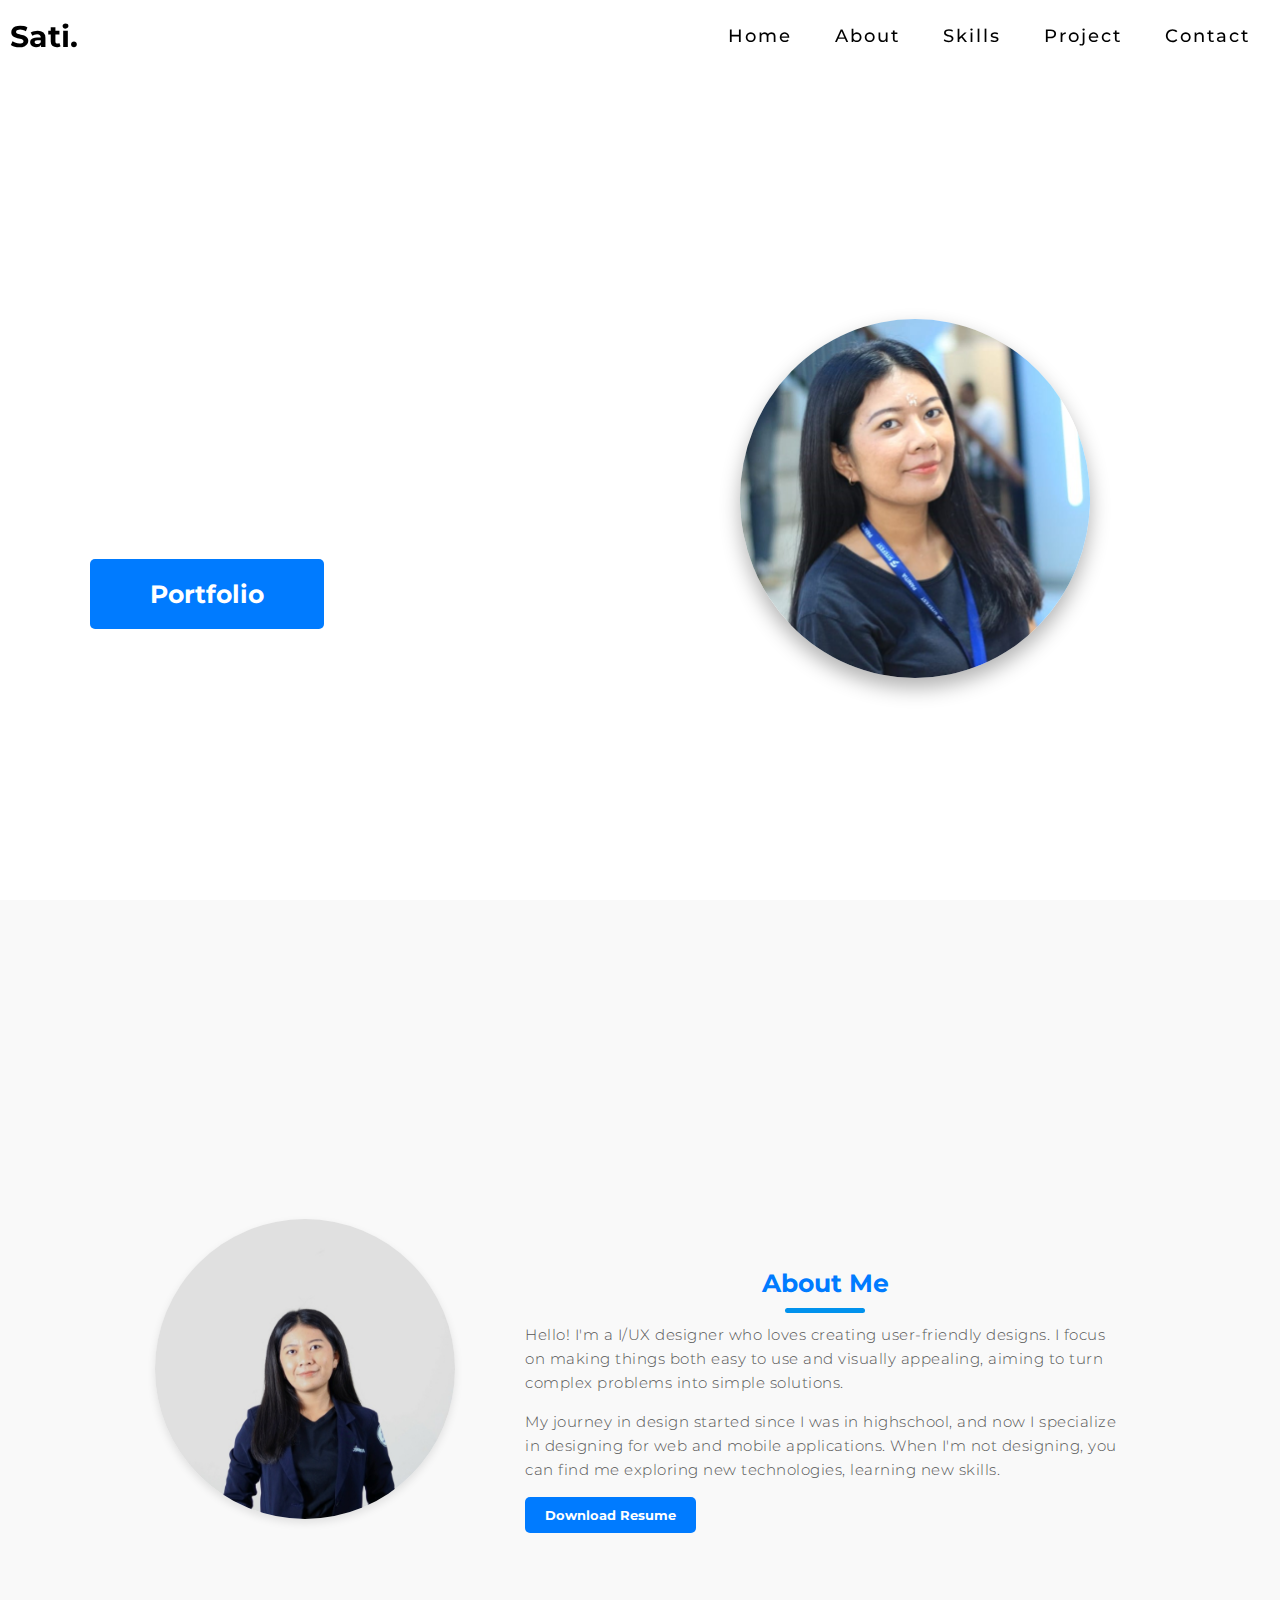
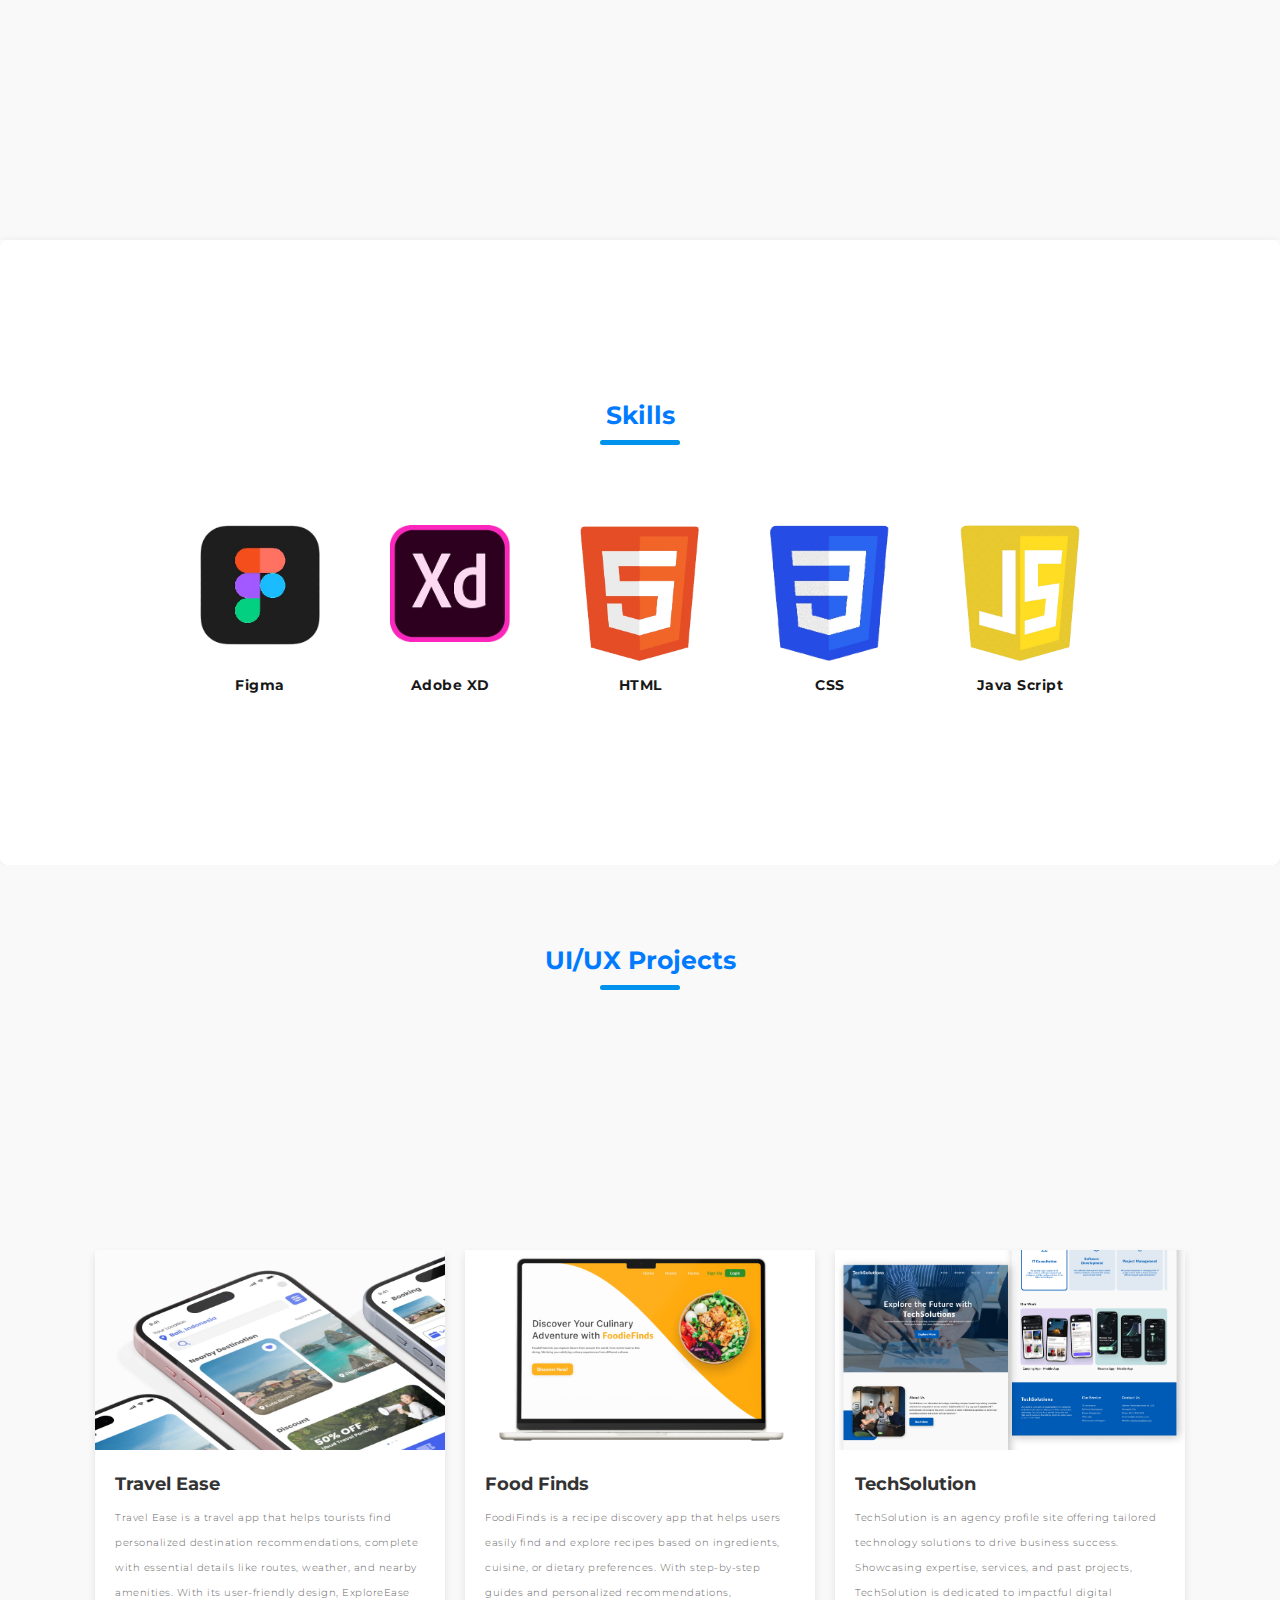
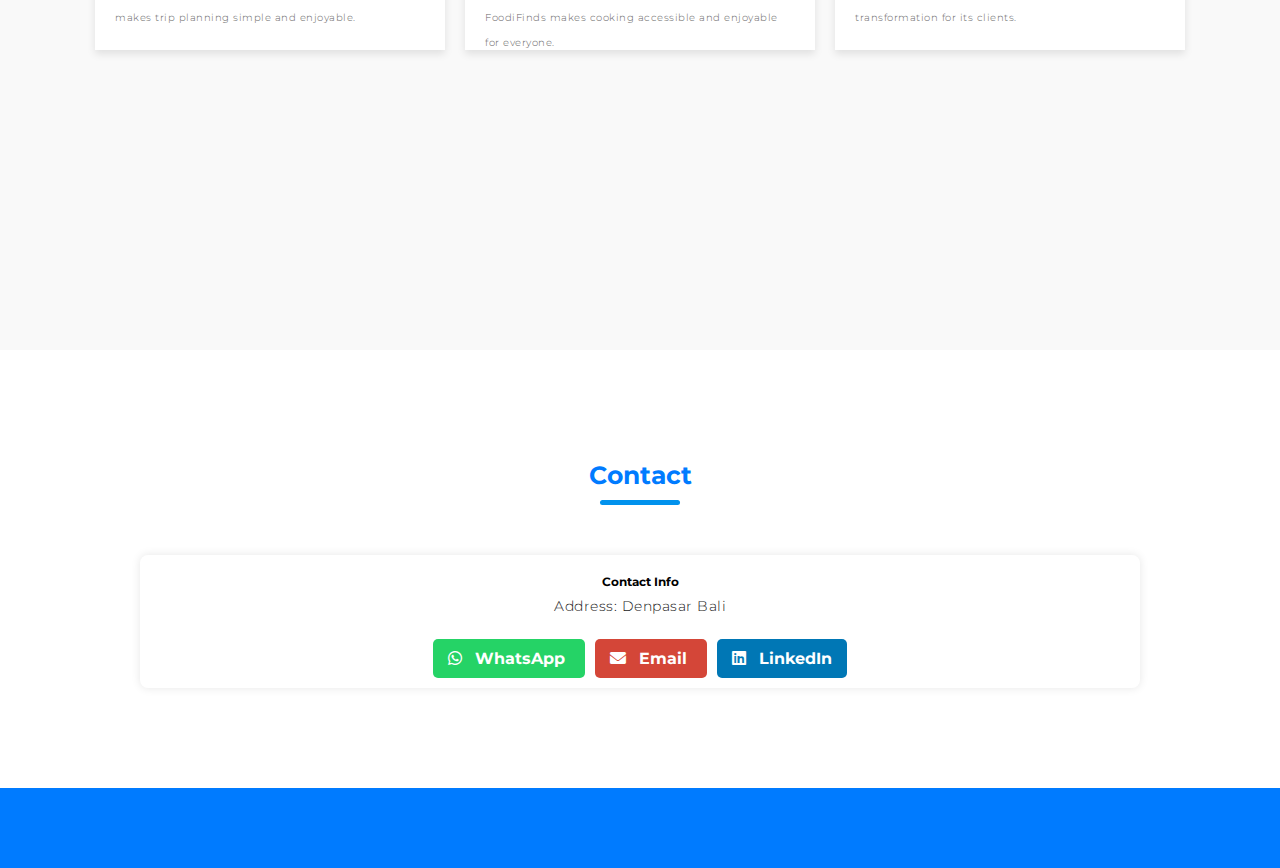
<file: index.html>
<!DOCTYPE html>
<html lang="en">

<head>
  <meta charset="UTF-8">
  <meta name="viewport" content="width=device-width, initial-scale=1.0">
  <link rel="stylesheet" href="porto-style.css">
  <link rel="stylesheet" href="https://cdnjs.cloudflare.com/ajax/libs/font-awesome/6.0.0-beta3/css/all.min.css">
  <title>My Website </title>
</head>

<body>
  <!-- Header -->
  <section id="header">
    <div class="header container">
      <div class="nav-bar">
        <div class="brand">
          <a href="#hero">
            <h1>Sati.</h1>
          </a>
        </div>
        <div class="nav-list">
          <div class="hamburger">
            <div class="bar"></div>
        </div>
          <ul>
            <li><a href="#hero" data-after="Home">Home</a></li>
            <li><a href="#about" data-after="Service">About</a></li>
            <li><a href="#skills" data-after="Projects">Skills</a></li>
            <li><a href="#projects" data-after="About">Project</a></li>
            <li><a href="#contact" data-after="Contact">Contact</a></li>
          </ul>
        </div>
      </div>
    </div>
  </section>
 
  <section id="hero">
    <div class="hero container">
        <div class="hero-text">
            <h1>Hello, <span></span></h1>
            <h1>My Name is <span></span></h1>
            <h1>Sati Ekaristi <span></span></h1>
            <a href="#projects" type="button" class="cta">Portfolio</a>
        </div>
        <div class="hero-image">
            <img src="img/sati-hero.jpg" alt="Sati Ekaristi">
        </div>
    </div>
</section>
  <!-- End Hero Section  -->
  <!-- About Section -->
  <section id="about" class="about-section">
    <div class="container">
        <div class="about-content">
            <div class="about-image">
                <img src="img/sati.JPG" alt="Photo">
            </div>
            <div class="about-text">
                <h2 class="section-title">About Me</h2>
                <p>Hello! I'm a I/UX designer who loves creating user-friendly designs. I focus on making things both easy to use and visually appealing, aiming to turn complex problems into simple solutions.</p>
                <p>My journey in design started since I was in highschool, and now I specialize in designing for web and mobile applications. When I'm not designing, you can find me exploring new technologies, learning new skills.</p>
                <a href="resume.pdf" class="btn-download">Download Resume</a>
            </div>
        </div>
    </div>
</section>
  <!-- End About Section -->
  <!-- Skill Section -->

    <section id="skills">
        <h2 class="section-title">Skills</h2>
        <div class="skills-container">
            <div class="skill">
                <div class="skill-pic"><img src="img/figma.png" alt="Skill 1"></div>
                <p>Figma</p>
            </div>
            <div class="skill">
              <div class="skill-pic"><img src="img/xd.png" alt="Skill 2"></div>
                <p>Adobe XD</p>
            </div>
            <div class="skill">
              <div class="skill-pic"><img src="img/html.png" alt="Skill 3"></div>
                <p>HTML</p>
            </div>
            <div class="skill">
              <div class="skill-pic"><img src="img/css.png" alt="Skill 4"></div>
                <p>CSS</p>
            </div>
            <div class="skill">
              <div class="skill-pic"><img src="img/js.png" alt="Skill 4"></div>
                <p>Java Script</p>
            </div>
           
            </div>
        </div>
    </section>
</body>
</html>


  <!-- End Service Section -->

  <!-- Projects Section -->
  <section id="projects" class="projects-section">
    <h2 class="section-title" style="text-align: center;">UI/UX Projects</h2>
    <div class="container">
        <div class="project-list">
            <!-- Project 1 -->
            <div class="project-item">
                <img src="img/porto 1.png" alt="Project 1 Thumbnail" class="project-thumbnail">
                <div class="project-info">
                    <h3 class="project-title">Travel Ease</h3>
                    <p class="project-description">
                      Travel Ease is a travel app that helps tourists find personalized destination recommendations, complete with essential details like routes, weather, and nearby amenities. With its user-friendly design, ExploreEase makes trip planning simple and enjoyable.</p>
                </div>
            </div>

            <!-- Project 2 -->
            <div class="project-item">
                <img src="img/porto 2.png" alt="Project 2 Thumbnail" class="project-thumbnail">
                <div class="project-info">
                    <h3 class="project-title">Food Finds</h3>
                    <p class="project-description">
                      FoodiFinds is a recipe discovery app that helps users easily find and explore recipes based on ingredients, cuisine, or dietary preferences. With step-by-step guides and personalized recommendations, FoodiFinds makes cooking accessible and enjoyable for everyone.</p>
                    <a href="project2-details.html" class="project-link">View Case Study</a>
                </div>
            </div>

            <!-- Project 3 -->
            <div class="project-item">
                <img src="img/porto 3.png" alt="Project 3 Thumbnail" class="project-thumbnail">
                <div class="project-info">
                    <h3 class="project-title">TechSolution</h3>
                    <p class="project-description">
                      TechSolution is an agency profile site offering tailored technology solutions to drive business success. Showcasing expertise, services, and past projects, TechSolution is dedicated to impactful digital transformation for its clients.</p>
                    <a href="project3-details.html" class="project-link">View Case Study</a>
                </div>
            </div>
        </div>
    </div>
</section>

  <section id="contact">
    <h2 class="section-title">Contact</h2>
    <div class="contact-container">
       
        <div class="contact-content">
            <div class="contact-info">
                <h3> Contact Info</h3>
                <p style="margin-bottom: 30px;">Address: Denpasar Bali</p>
                <a href="https://wa.me/087759026432" class="contact-button whatsapp" target="_blank">
                  <i class="fab fa-whatsapp"></i> WhatsApp
              </a>
              <a href="mailto:satiekaristi44@gmail.com" class="contact-button email" target="_blank">
                  <i class="fas fa-envelope"></i> Email
              </a>
              <a href="www.linkedin.com/in/satiekaristi-9830bb210/" class="contact-button linkedin" target="_blank">
                  <i class="fab fa-linkedin"></i> LinkedIn
              </a>
            </div>
            
        </div>
    </div>
</section>
  <!-- End Contact Section -->

  <!-- Footer -->
  <footer>
    <div class="footer-container">
        <div class="footer-content">
 
        </div>
    </div>
</footer>

  <!-- End Footer -->
<script>
  window.addEventListener("scroll", function () {
    const header = document.getElementById("header");
    if (window.scrollY > 50) {
      header.classList.add("scrolled");
    } else {
      header.classList.remove("scrolled");
    }
  });

    document.querySelector('.hamburger').addEventListener('click', function() {
        this.classList.toggle('active');
        document.querySelector('.nav-list ul').classList.toggle('active');
    });

</script>

</body>

</html>
</file>
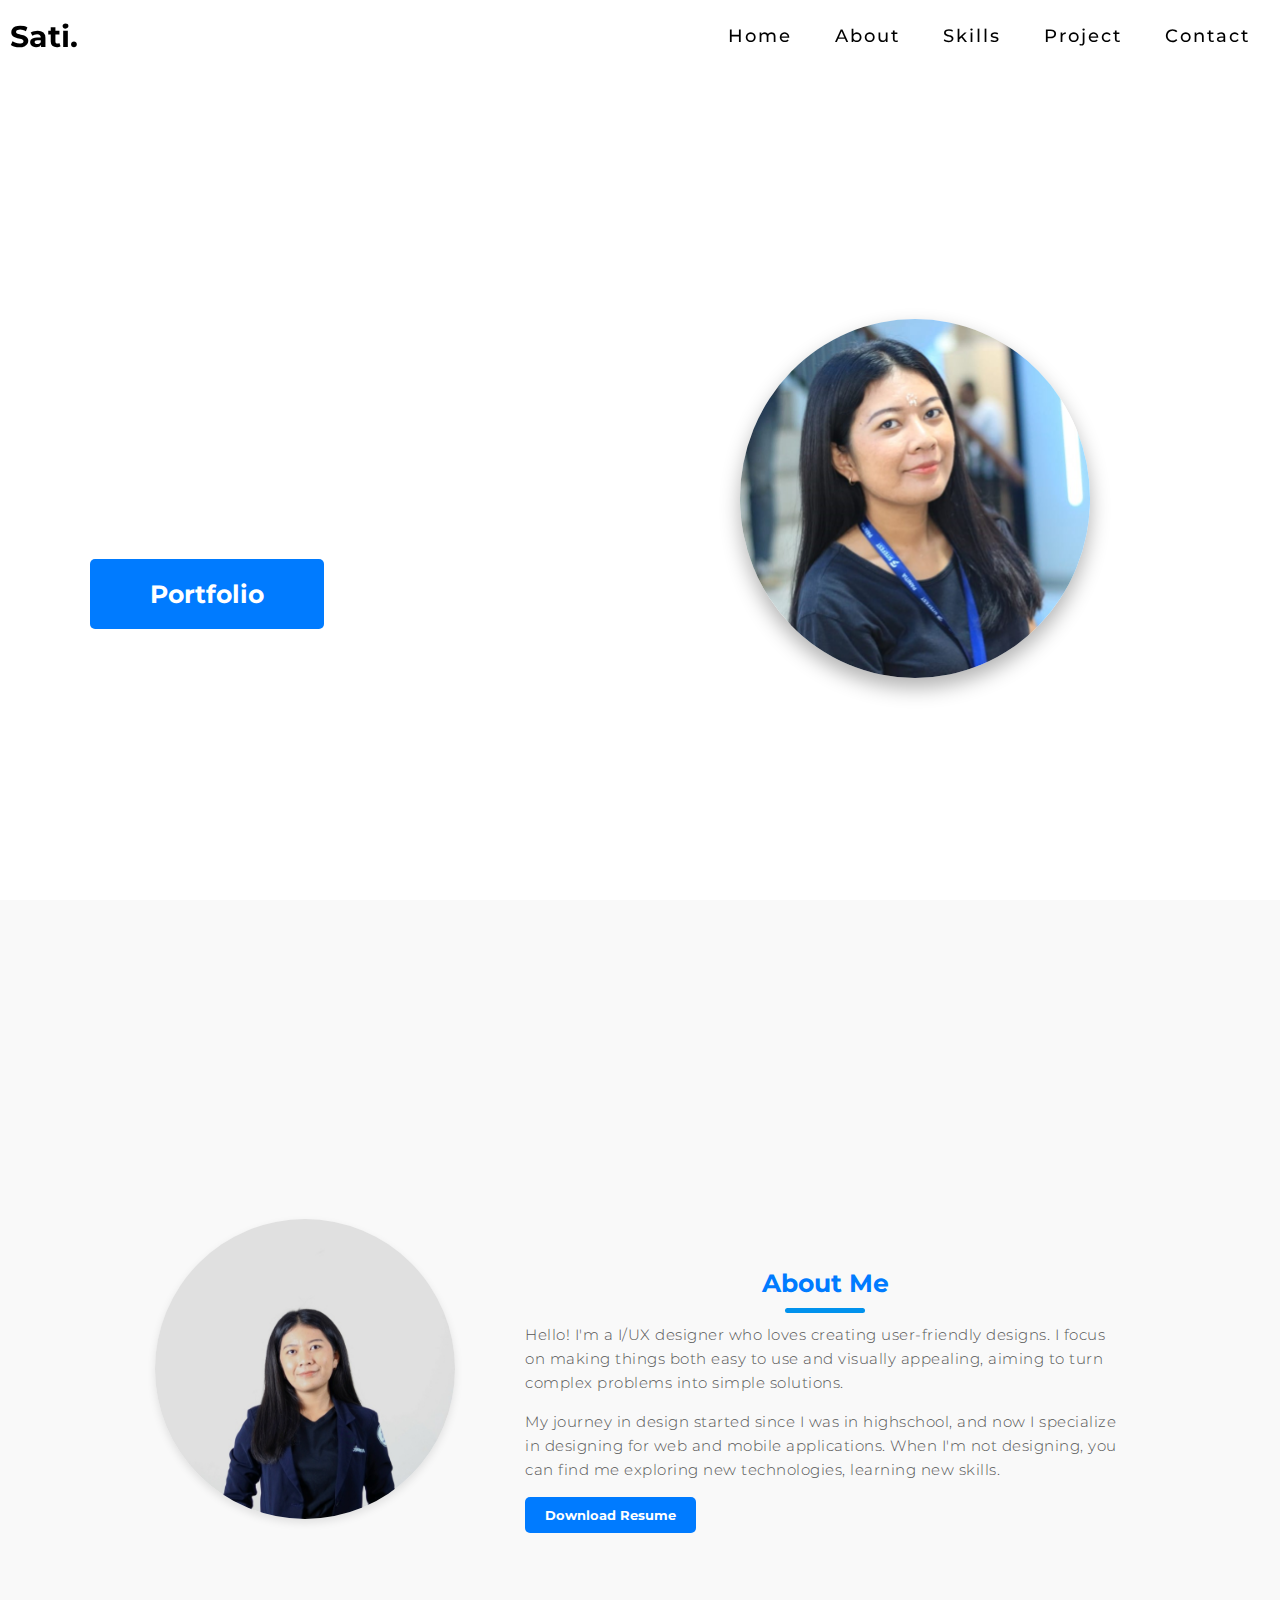
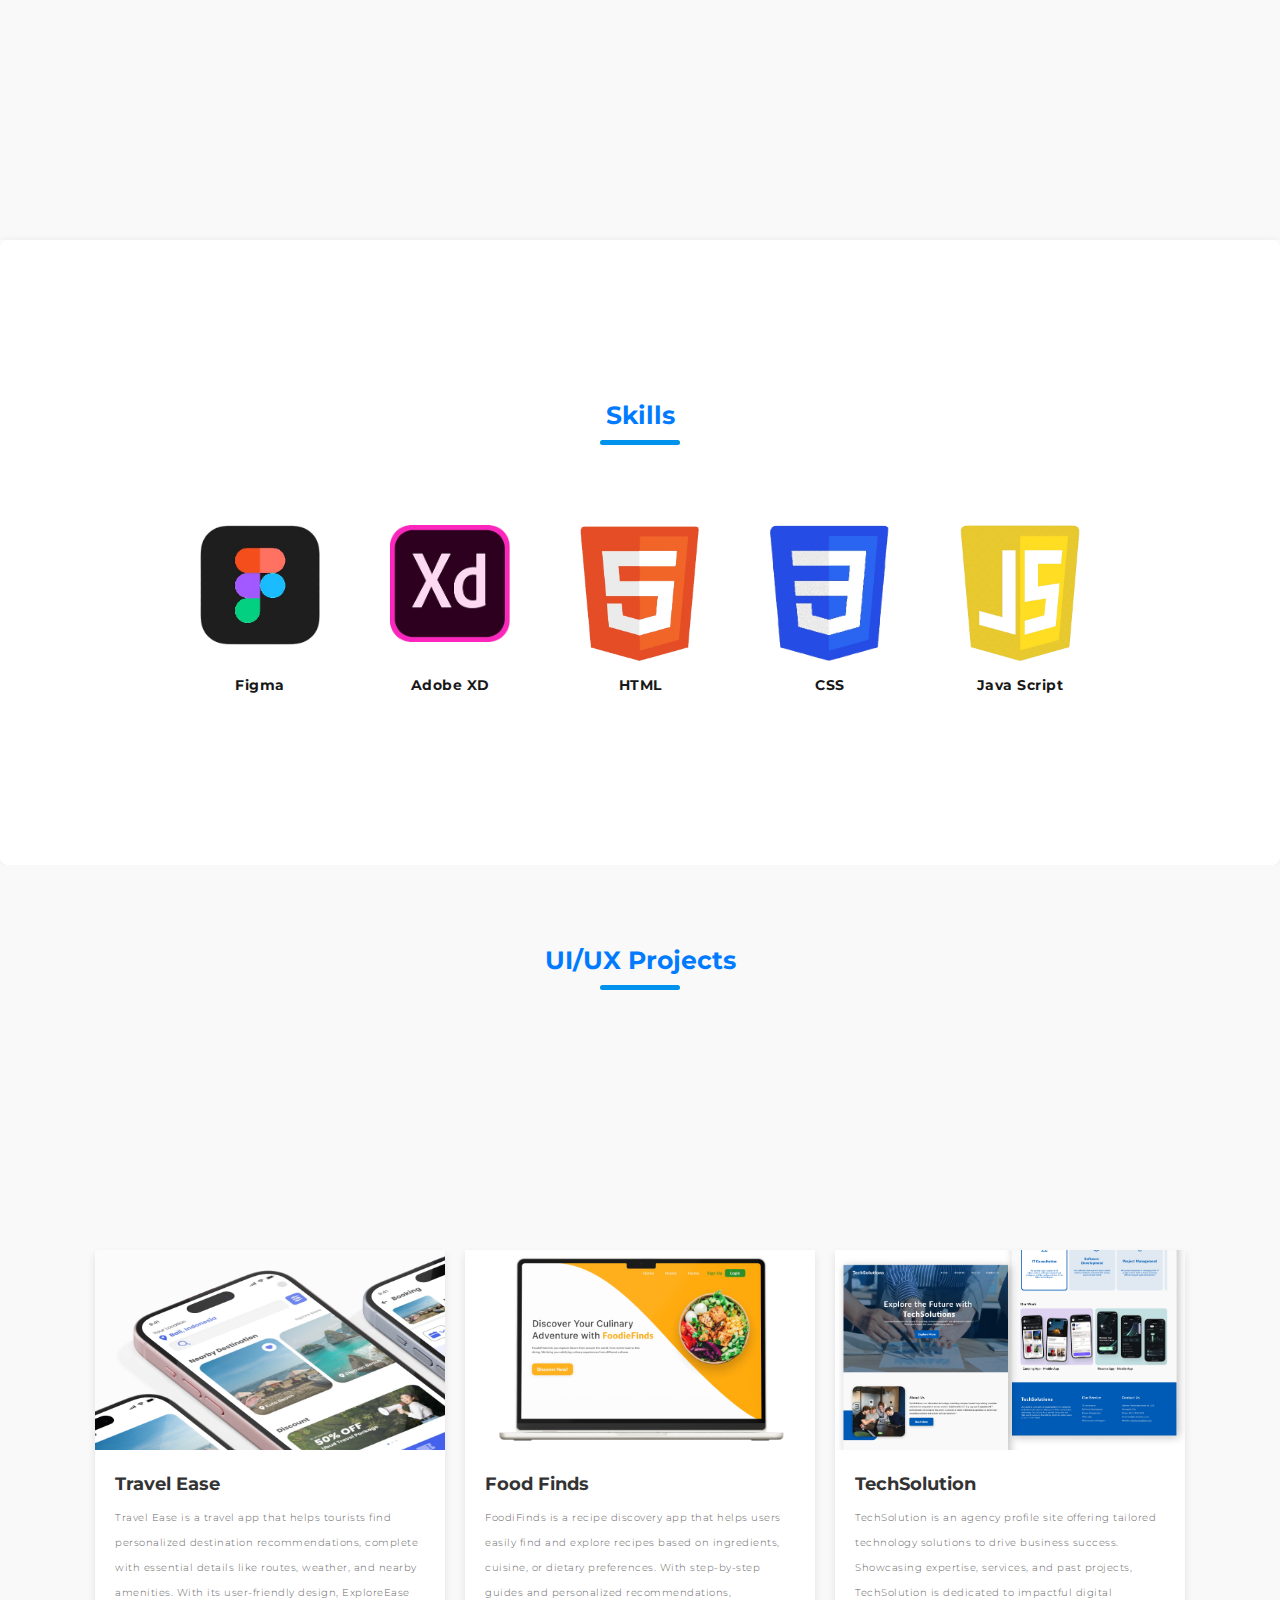
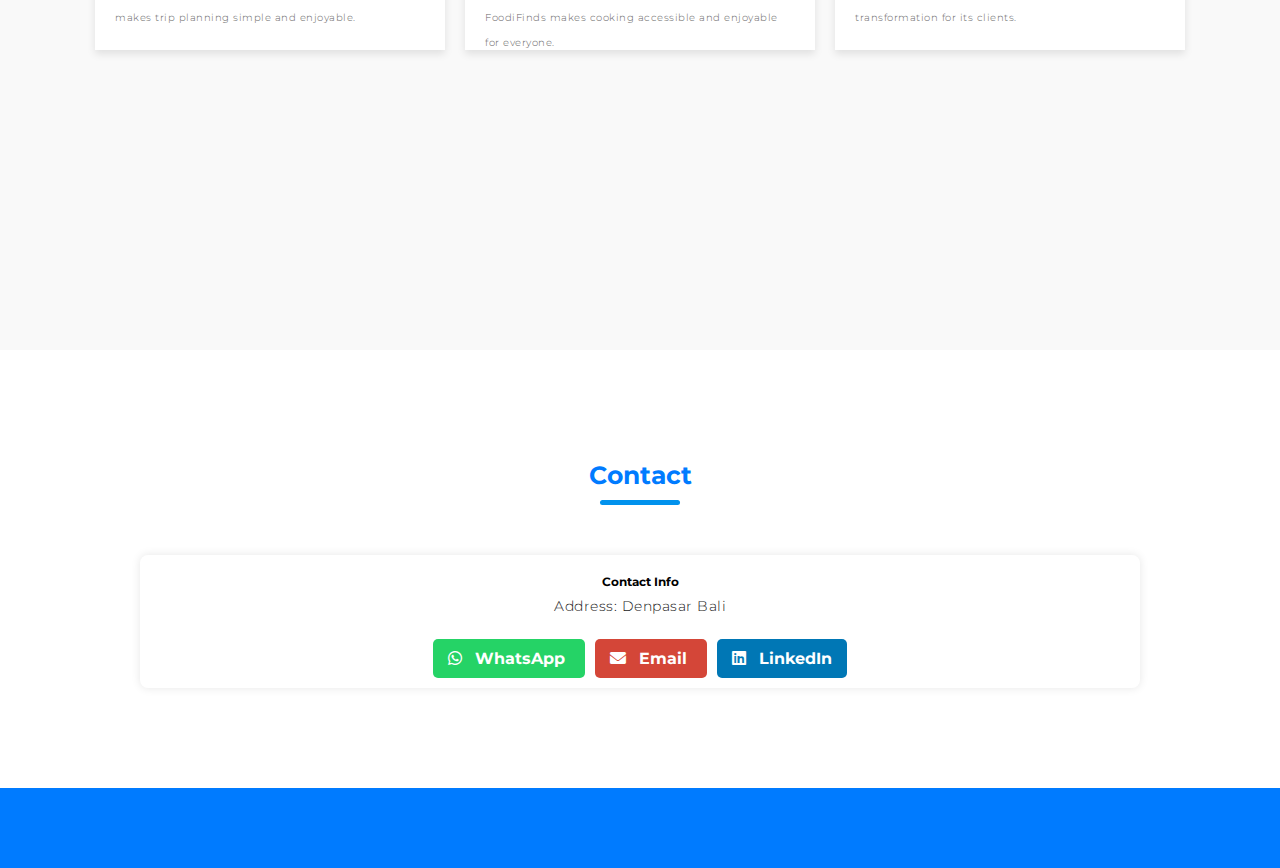
<file: porto.html>
<!DOCTYPE html>
<html lang="en">

<head>
  <meta charset="UTF-8">
  <meta name="viewport" content="width=device-width, initial-scale=1.0">
  <link rel="stylesheet" href="porto-style.css">
  <link rel="stylesheet" href="https://cdnjs.cloudflare.com/ajax/libs/font-awesome/6.0.0-beta3/css/all.min.css">
  <title>My Website </title>
</head>

<body>
  <!-- Header -->
  <section id="header">
    <div class="header container">
      <div class="nav-bar">
        <div class="brand">
          <a href="#hero">
            <h1>Sati.</h1>
          </a>
        </div>
        <div class="nav-list">
          <div class="hamburger">
            <div class="bar"></div>
        </div>
          <ul>
            <li><a href="#hero" data-after="Home">Home</a></li>
            <li><a href="#about" data-after="Service">About</a></li>
            <li><a href="#skills" data-after="Projects">Skills</a></li>
            <li><a href="#projects" data-after="About">Project</a></li>
            <li><a href="#contact" data-after="Contact">Contact</a></li>
          </ul>
        </div>
      </div>
    </div>
  </section>
 
  <section id="hero">
    <div class="hero container">
        <div class="hero-text">
            <h1>Hello, <span></span></h1>
            <h1>My Name is <span></span></h1>
            <h1>Sati Ekaristi <span></span></h1>
            <a href="#projects" type="button" class="cta">Portfolio</a>
        </div>
        <div class="hero-image">
            <img src="img/sati-hero.jpg" alt="Sati Ekaristi">
        </div>
    </div>
</section>
  <!-- End Hero Section  -->
  <!-- About Section -->
  <section id="about" class="about-section">
    <div class="container">
        <div class="about-content">
            <div class="about-image">
                <img src="img/sati.JPG" alt="Photo">
            </div>
            <div class="about-text">
                <h2 class="section-title">About Me</h2>
                <p>Hello! I'm a I/UX designer who loves creating user-friendly designs. I focus on making things both easy to use and visually appealing, aiming to turn complex problems into simple solutions.</p>
                <p>My journey in design started since I was in highschool, and now I specialize in designing for web and mobile applications. When I'm not designing, you can find me exploring new technologies, learning new skills.</p>
                <a href="resume.pdf" class="btn-download">Download Resume</a>
            </div>
        </div>
    </div>
</section>
  <!-- End About Section -->
  <!-- Skill Section -->

    <section id="skills">
        <h2 class="section-title">Skills</h2>
        <div class="skills-container">
            <div class="skill">
                <div class="skill-pic"><img src="img/figma.png" alt="Skill 1"></div>
                <p>Figma</p>
            </div>
            <div class="skill">
              <div class="skill-pic"><img src="img/xd.png" alt="Skill 2"></div>
                <p>Adobe XD</p>
            </div>
            <div class="skill">
              <div class="skill-pic"><img src="img/html.png" alt="Skill 3"></div>
                <p>HTML</p>
            </div>
            <div class="skill">
              <div class="skill-pic"><img src="img/css.png" alt="Skill 4"></div>
                <p>CSS</p>
            </div>
            <div class="skill">
              <div class="skill-pic"><img src="img/js.png" alt="Skill 4"></div>
                <p>Java Script</p>
            </div>
           
            </div>
        </div>
    </section>
</body>
</html>


  <!-- End Service Section -->

  <!-- Projects Section -->
  <section id="projects" class="projects-section">
    <h2 class="section-title" style="text-align: center;">UI/UX Projects</h2>
    <div class="container">
        <div class="project-list">
            <!-- Project 1 -->
            <div class="project-item">
                <img src="img/porto 1.png" alt="Project 1 Thumbnail" class="project-thumbnail">
                <div class="project-info">
                    <h3 class="project-title">Travel Ease</h3>
                    <p class="project-description">
                      Travel Ease is a travel app that helps tourists find personalized destination recommendations, complete with essential details like routes, weather, and nearby amenities. With its user-friendly design, ExploreEase makes trip planning simple and enjoyable.</p>
                </div>
            </div>

            <!-- Project 2 -->
            <div class="project-item">
                <img src="img/porto 2.png" alt="Project 2 Thumbnail" class="project-thumbnail">
                <div class="project-info">
                    <h3 class="project-title">Food Finds</h3>
                    <p class="project-description">
                      FoodiFinds is a recipe discovery app that helps users easily find and explore recipes based on ingredients, cuisine, or dietary preferences. With step-by-step guides and personalized recommendations, FoodiFinds makes cooking accessible and enjoyable for everyone.</p>
                    <a href="project2-details.html" class="project-link">View Case Study</a>
                </div>
            </div>

            <!-- Project 3 -->
            <div class="project-item">
                <img src="img/porto 3.png" alt="Project 3 Thumbnail" class="project-thumbnail">
                <div class="project-info">
                    <h3 class="project-title">TechSolution</h3>
                    <p class="project-description">
                      TechSolution is an agency profile site offering tailored technology solutions to drive business success. Showcasing expertise, services, and past projects, TechSolution is dedicated to impactful digital transformation for its clients.</p>
                    <a href="project3-details.html" class="project-link">View Case Study</a>
                </div>
            </div>
        </div>
    </div>
</section>

  <section id="contact">
    <h2 class="section-title">Contact</h2>
    <div class="contact-container">
       
        <div class="contact-content">
            <div class="contact-info">
                <h3> Contact Info</h3>
                <p style="margin-bottom: 30px;">Address: Denpasar Bali</p>
                <a href="https://wa.me/087759026432" class="contact-button whatsapp" target="_blank">
                  <i class="fab fa-whatsapp"></i> WhatsApp
              </a>
              <a href="mailto:satiekaristi44@gmail.com" class="contact-button email" target="_blank">
                  <i class="fas fa-envelope"></i> Email
              </a>
              <a href="www.linkedin.com/in/satiekaristi-9830bb210/" class="contact-button linkedin" target="_blank">
                  <i class="fab fa-linkedin"></i> LinkedIn
              </a>
            </div>
            
        </div>
    </div>
</section>
  <!-- End Contact Section -->

  <!-- Footer -->
  <footer>
    <div class="footer-container">
        <div class="footer-content">
 
        </div>
    </div>
</footer>

  <!-- End Footer -->
<script>
  window.addEventListener("scroll", function () {
    const header = document.getElementById("header");
    if (window.scrollY > 50) {
      header.classList.add("scrolled");
    } else {
      header.classList.remove("scrolled");
    }
  });

    document.querySelector('.hamburger').addEventListener('click', function() {
        this.classList.toggle('active');
        document.querySelector('.nav-list ul').classList.toggle('active');
    });

</script>

</body>

</html>
</file>
<file: porto-style.css>
@import 'https://fonts.googleapis.com/css?family=Montserrat:300, 400, 700&display=swap';
* {
	padding: 0;
	margin: 0;
	box-sizing: border-box;
}
html {
	font-size: 10px;
	font-family: 'Montserrat', sans-serif;
	scroll-behavior: smooth;
}
a {
	text-decoration: none;
}
.container {
	min-height: 100vh;
	width: 100%;
	display: flex;
	align-items: center;
	justify-content: center;
}
img {
	height: 100%;
	width: 100%;
	object-fit: cover;
}
p {
	color: rgb(24, 24, 24);
	font-size: 1.4rem;
	margin-top: 5px;
	line-height: 2.5rem;
	font-weight: 300;
	letter-spacing: 0.05rem;
}


.cta {
	font-size: 1.3em;
    display: inline-block;
    padding: 10px 20px;
    background-color: #007bff;
    color: #fff;
    text-decoration: none;
    border-radius: 5px;
	margin-top: 30px;
    font-weight: bold;
    transition: background-color 0.3s ease;
}

.cta:hover {
    background-color: #0056b3;
}

.brand h1 {
	font-size: 3rem;
	color: black;
	text-decoration: none;
}
#header.scrolled .brand h1 {
	color: white; 
  }	

/* Header section */
#header {
	position: fixed;
	z-index: 1000;
	left: 0;
	top: 0;
	width: 100vw;
	height: auto;
}
#header .header {
	min-height: 8vh;
	background-color: rgba(31, 30, 30, 0);
	transition: 0.3s ease background-color;
}
#header .nav-bar {
	display: flex;
	align-items: center;
	justify-content: space-between;
	width: 100%;
	height: 100%;
	max-width: 1300px;
	padding: 0 10px;
}

#header .nav-list ul {
	list-style: none;
	position: absolute;
	background-color: rgb(31, 30, 30);
	width: 100vw;
	height: 100vh;
	left: -100%;
	top: 0;
	display: flex;
	flex-direction: column;
	justify-content: center;
	align-items: center;
	z-index: 1;
	overflow-x: hidden;
	transition: 0.5s ease left;
} 
#header .nav-list ul.active {
	left: 0%;
}
#header .nav-list ul a {
	font-size: 2.5rem;
	font-weight: 500;
	letter-spacing: 0.2rem;
	text-decoration: none;
	color: black;
	padding: 20px;
	display: block;
}
#header .nav-list ul a::after {
	content: attr(data-after);
	position: absolute;
	top: 50%;
	left: 50%;
	transform: translate(-50%, -50%) scale(0);
	color: rgba(240, 248, 255, 0.021);
	font-size: 13rem;
	letter-spacing: 50px;
	z-index: -1;
	transition: 0.3s ease letter-spacing;
}
#header .nav-list ul li:hover a::after {
	transform: translate(-50%, -50%) scale(1);
	letter-spacing: initial;
}
#header .nav-list ul li:hover a {
	color: #0192ed;
	
}
#header.scrolled .header {
  background-color: #0192ed; 
}
#header.scrolled .nav-list ul a {
	color: white; /* Ganti dengan warna yang diinginkan */
  }
 #header.scrolled .nav-list ul li:hover a {
	color: black;
	
}
#header .hamburger {
	height: 60px;
	width: 60px;
	display: inline-block;
	border: 3px solid black;
	border-radius: 50%;
	position: relative;
	display: flex;
	align-items: center;
	justify-content: center;
	z-index: 100;
	cursor: pointer;
	transform: scale(0.8);
	margin-right: 20px;
}
#header.scrolled .hamburger{
	border: 3px solid white;
}
#header .hamburger:after {
	position: absolute;
	content: '';
	height: 100%;
	width: 100%;
	border-radius: 50%;
	border: 3px solid black;
	animation: hamburger_puls 1s ease infinite;
}
#header.scrolled .hamburger:after{
	border: 3px solid white;
}
#header .hamburger .bar {
	height: 2px;
	width: 30px;
	position: relative;
	background-color: black;
	z-index: -1;
}
#header.scrolled .hamburger .bar{
	background-color: white;
}
#header .hamburger .bar::after,
#header .hamburger .bar::before {
	content: '';
	position: absolute;
	height: 100%;
	width: 100%;
	left: 0;
	background-color: black;
	transition: 0.3s ease;
	transition-property: top, bottom;
}
#header.scrolled .hamburger .bar::after,
#header.scrolled .hamburger .bar::before {
	background-color: white;

}
#header .hamburger .bar::after {
	top: 8px;
}
#header .hamburger .bar::before {
	bottom: 8px;
}
#header .hamburger.active .bar::before {
	bottom: 0;
}
#header .hamburger.active .bar::after {
	top: 0;
}
/* End Header section */

/* Hero Section */
#hero {
	background-color: white; 
    background-size: cover;
    background-position: center;
    position: relative;
    z-index: 1;
}


#hero .hero {
	max-width: 1200px;
	margin: 0 auto;
	padding: 0 50px;
	justify-content: space-between; 
}
#hero h1 {
	display: block;
	width: fit-content;
	font-size: 4rem;
	position: relative;
	color: transparent;
	animation: text_reveal 0.5s ease forwards;
	animation-delay: 1s;
}
#hero h1:nth-child(1) {
	animation-delay: 1s;
}
#hero h1:nth-child(2) {
	animation-delay: 2s;
}
#hero h1:nth-child(3) {
	animation: text_reveal_name 0.5s ease forwards;
	animation-delay: 3s;
}
#hero h1 span {
	position: absolute;
	top: 0;
	left: 0;
	height: 100%;
	width: 0;
	background-color: #007bff;
	animation: text_reveal_box 1s ease;
	animation-delay: 0.5s;
}
#hero h1:nth-child(1) span {
	animation-delay: 0.5s;
}
#hero h1:nth-child(2) span {
	animation-delay: 1.5s;
}
#hero h1:nth-child(3) span {
	animation-delay: 2.5s;
}
.hero-image img {
    width: 350px; 
    height: auto; 
	margin-right: 100px;
    border-radius: 50%; 
    box-shadow: 0 10px 20px rgba(0, 0, 0, 0.3);
    transition: transform 0.3s; 
}

.hero-image img:hover {
    transform: scale(1.05); 
}
/* End Hero Section */

/* skill Section */
#skills {
    background-color: #fff	f;
    padding: 100px;
    border-radius: 8px;
    box-shadow: 0 2px 10px rgba(0, 0, 0, 0.1);
}
.skill-title {
    text-align: center; 
    font-size: 2.0rem; 
    font-weight: bold; 
	color: #007bff;
	margin-top: 500px;
	background-color: #333;
    margin-top: 50px;
	
}

.skill-title::after {
    content: ''; 
    display: block; 
    width: 80px; 
    height: 5px; 
    background-color: #0192ed;
    margin: 0px auto 5px auto; 
    border-radius: 5px; 
}
.skill-pic{
	height: 140px;
}
#skills h2 {
    text-align: center;
    margin-bottom: 20px;
}

.skills-container {
    display: flex;
    flex-wrap: wrap;
    justify-content: center;
	max-width: none;
	gap: 50px;
	height: 300px;
	padding-top: 50px;
}

.skill {
    width: 120px; 
    text-align: center;
    margin: 10px;
}

.skill img {
    width: 100%; 
    height: auto; 
    border-radius: 8px;
}

.skill p {
    margin-top: 8px;
    font-weight: bold;
}

/* End Skills Section */

/* Projects section */
.projects-section {
    padding: 20px 0 50px 0;	
    background-color: #f9f9f9;
}

.section-title {
    text-align: center; 
    font-size: 2.5rem; 
    font-weight: bold; 
	color: #007bff;
	margin-top: 60px;
	
}

.section-title::after {
    content: ''; 
    display: block; 
    width: 80px; 
    height: 5px; 
    background-color: #0192ed;
    margin: 10px auto; 
    border-radius: 5px; 
}

.section-title:hover {
    color: #0056b3; 
    transition: color 0.3s; 
}


.project-list {
    display: flex;
    flex-wrap: wrap;
    justify-content: space-around;
    gap: 20px;
}

.project-item {
    background-color: #fff;
    border-radius: 10px;
    overflow: hidden;
    width: 100%;
    max-width: 350px;
    box-shadow: 0 4px 8px rgba(0, 0, 0, 0.1);
    transition: transform 0.3s ease;
}

.project-item:hover {
    transform: translateY(-10px);
}

.project-thumbnail {
    width: 100%;
    height: 200px;
    object-fit: cover;
}


.project-info {
    padding: 20px;
}

.project-title {
    font-size: 1.8rem;
    color: #333;
    margin-bottom: 10px;
    font-weight: bold;
}

.project-description {
    font-size: 1rem;
    color: #666;
    margin-bottom: 20px;
}

.project-link {
    text-decoration: none;
    color: #0066cc;
    font-weight: bold;
    font-size: 1rem;
    transition: color 0.3s ease;
}

.project-link:hover {
    color: #004999;
}


/* End Projects section */

/* About Section */
.about-section {
    padding: 20px 0;
    background-color: #f9f9f9;
}

.about-content {
    display: flex;
    flex-wrap: wrap;
    align-items: center;
    justify-content: center;
    gap: 70px;
}

.about-image img {
    width: 300px;
    height: 300px;
    border-radius: 50%;
    object-fit: cover;
    box-shadow: 0 4px 8px rgba(0, 0, 0, 0.1);
    transition: transform 0.3s ease, box-shadow 0.3s ease;
}

.about-image img:hover {
    transform: scale(1.05);
    box-shadow: 0 6px 12px rgba(0, 0, 0, 0.15);
}

.about-text {
    max-width: 600px;
}



.about-text p {
    font-size: 1.5em;
    line-height: 1.6;
    color: #555;
    margin-bottom: 15px;
}

.btn-download {
	font-size: 1.3em;
    display: inline-block;
    padding: 10px 20px;
    background-color: #007bff;
    color: #fff;
    text-decoration: none;
    border-radius: 5px;
    font-weight: bold;
    transition: background-color 0.3s ease;
}

.btn-download:hover {
    background-color: #0056b3;
}

/* End About Section */

/* contact Section */
.contact-section {
    padding: 60px 20px;
    background-color: #f8f8f8;
    color: #333;
    text-align: center;
}

.contact-section h2 {
    font-size: 2.5rem;
    margin-bottom: 20px;
}

.contact-section p {
    font-size: 1.2rem;
    margin-bottom: 40px;
}

#contact {
    padding: 50px 20px;
    background-color: white;
    text-align: center;
}
.contact-container {
    max-width: 1000px;
    margin: 50px auto;
}

.contact-container h2 {
    font-size: 2.5rem;
    margin-bottom: 30px;
}


.contact-content {
    display: flex;
    flex-wrap: wrap;
    justify-content: space-between;
    gap: 30px; 
}

.contact-info, .contact-form {
    flex: 1 1 45%; 
    min-width: 300px; 
    padding: 20px;
    background-color: #fff;
    border-radius: 8px;
    box-shadow: 0 0 10px rgba(0, 0, 0, 0.1);
}

.contact-form input, .contact-form textarea {
    width: 100%;
    padding: 10px;
    margin: 10px 0;
    border: 1px solid #ccc;
    border-radius: 5px;
    font-size: 1rem;
}

.contact-form button {
    width: 100%;
    padding: 12px;
    background-color: #007bff;
    color: #fff;
    border: none;
    border-radius: 5px;
    font-size: 1.2rem;
    cursor: pointer;
    transition: background-color 0.3s ease;
}

.contact-form button:hover {
    background-color: #0056b3;
}



/*End contact Section */

/* Footer */
footer {
    background-color: #007bff;
    color: #fff;
    padding: 40px 0;
    font-family: Arial, sans-serif;
}

.footer-container {
    max-width: 1200px;
    margin: 0 auto;
    padding: 0 20px;
}


@keyframes hamburger_puls {
    0% {
        opacity: 1;
        transform: scale(1);
    }
    100% {
        opacity: 0;
        transform: scale(1.4);
    }
}

@keyframes text_reveal_box {
    50% {
        width: 100%;
        left: 0;
        
    }
    100% {
        width: 0;
        left: 100%;
    }
}

@keyframes text_reveal {
    100% {
        color: black;
        
    }
}

@keyframes text_reveal_name {
    100% {
        color: #0192ed;
        font-weight: 500;
    }
}

/* End Keyframes */

/* Media Query For Mobile */
@media (max-width: 430px){
    
    .hero-image img {
        display: none;
    }
    
    #hero h1 {
        font-size: 3rem; 
        text-align: center; 
        margin: 0; 
    }
    .cta {
        font-size: 1.8rem; 
        padding: 15px 40px; 
    }

    #skills .skill-bottom .skill-item {
        flex-basis: 100%; 
        margin: 10px 0; 
    }
    #skills .skill {
        flex-direction: column; 
        height: auto; 
    }
    #projects .project-item {
        flex-direction: column; 
        height: auto; 
    }

    #about .about {
        flex-direction: column; 
    }

    #about .col-left,
    #about .col-right {
        width: 100%; 
        padding: 20px;
    }

    #contact .contact {
        padding: 50px 20px; 
        align-items: center;
    }

    .contact-buttons {
        flex-direction: column;
        gap: 5px; 
    }

    .contact-button {
        width: 100%; 
        margin: 5px 0; 
    }
}

/* Media Query For Tablet */
@media only screen and (min-width: 768px) {
    .cta {
        font-size: 2.5rem;
        padding: 20px 60px;
    }
    #hero h1 {
        font-size: 7rem;
    }
    .hero-image img{
        margin-left: 50px;
        margin-top: 100px;
    }
    #skills .skill-bottom .skill-item {
        flex-basis: 45%;
        margin: 2.5%;
    }
    #projects .project-item {
        flex-direction: row;
    }

    #projects .project-item:nth-child(even) {
        flex-direction: row-reverse;
    }

    #projects .project-item {
        height: 400px;
        margin: 0;
        width: 100%;
        border-radius: 0;
    }

    #projects .all-projects .project-info,
    #projects .all-projects .project-img {
        height: 100%;
    }
  
    #about .about {
        flex-direction: row;
    }

    #about .col-left {
        width: 600px;
        height: 400px;
        padding-left: 60px;
    }

    #about .col-left .about-img::after {
        left: -45px;
        top: 34px;
        height: 98%;
        width: 98%;
        border: 10px solid #0192ed;
    }

    #about .col-right {
        text-align: left;
        padding: 30px;
    }

    #about .col-right h1 {
        text-align: left;
    }
  
    #contact .contact {
        flex-direction: column;
        padding: 100px 0;
        align-items: center;
        justify-content: center;
        min-width: 20vh;
    }

    .contact-buttons {
        display: flex;
        gap: 10px;
    }


    .contact-button {
        display: inline;
        align-items: center;
        padding: 10px 15px;
        border-radius: 5px;
        color: white;
        text-decoration: none;
        font-size: 16px;
        font-weight: bold;
    
        width: 200px;
        margin: 0 5px;
    }

    .whatsapp {
        background-color: #25D366;
    }

    .whatsapp:hover {
        background-color: #1ebe57;
    }

    .email {
        background-color: #D44638;
    }

    .email:hover {
        background-color: #b53d2f;
    }

    .linkedin {
        background-color: #0077B5;
    }

    .linkedin:hover {
        background-color: #005f91;
    }

    .contact-button i {
        margin-right: 8px;
    }
   
}
/* End Media Query For Tablet */

/* Media Query For Desktop */
@media only screen and (min-width: 1200px) {
    /* Header */
    #header .hamburger {
        display: none;
    }

    #header .nav-list ul {
        position: initial;
        display: block;
        height: auto;
        width: fit-content;
        background-color: transparent;
    }

    #header .nav-list ul li {
        display: inline-block;
    }

    #header .nav-list ul li a {
        font-size: 1.8rem;
    }

    #header .nav-list ul a:after {
        display: none;
    }
    /* End Header */

    #skills .skill-bottom .skill-item {
        flex-basis: 22%;
        margin: 1.5%;
    }
}
/* End Media Query For Desktop */
</file>
